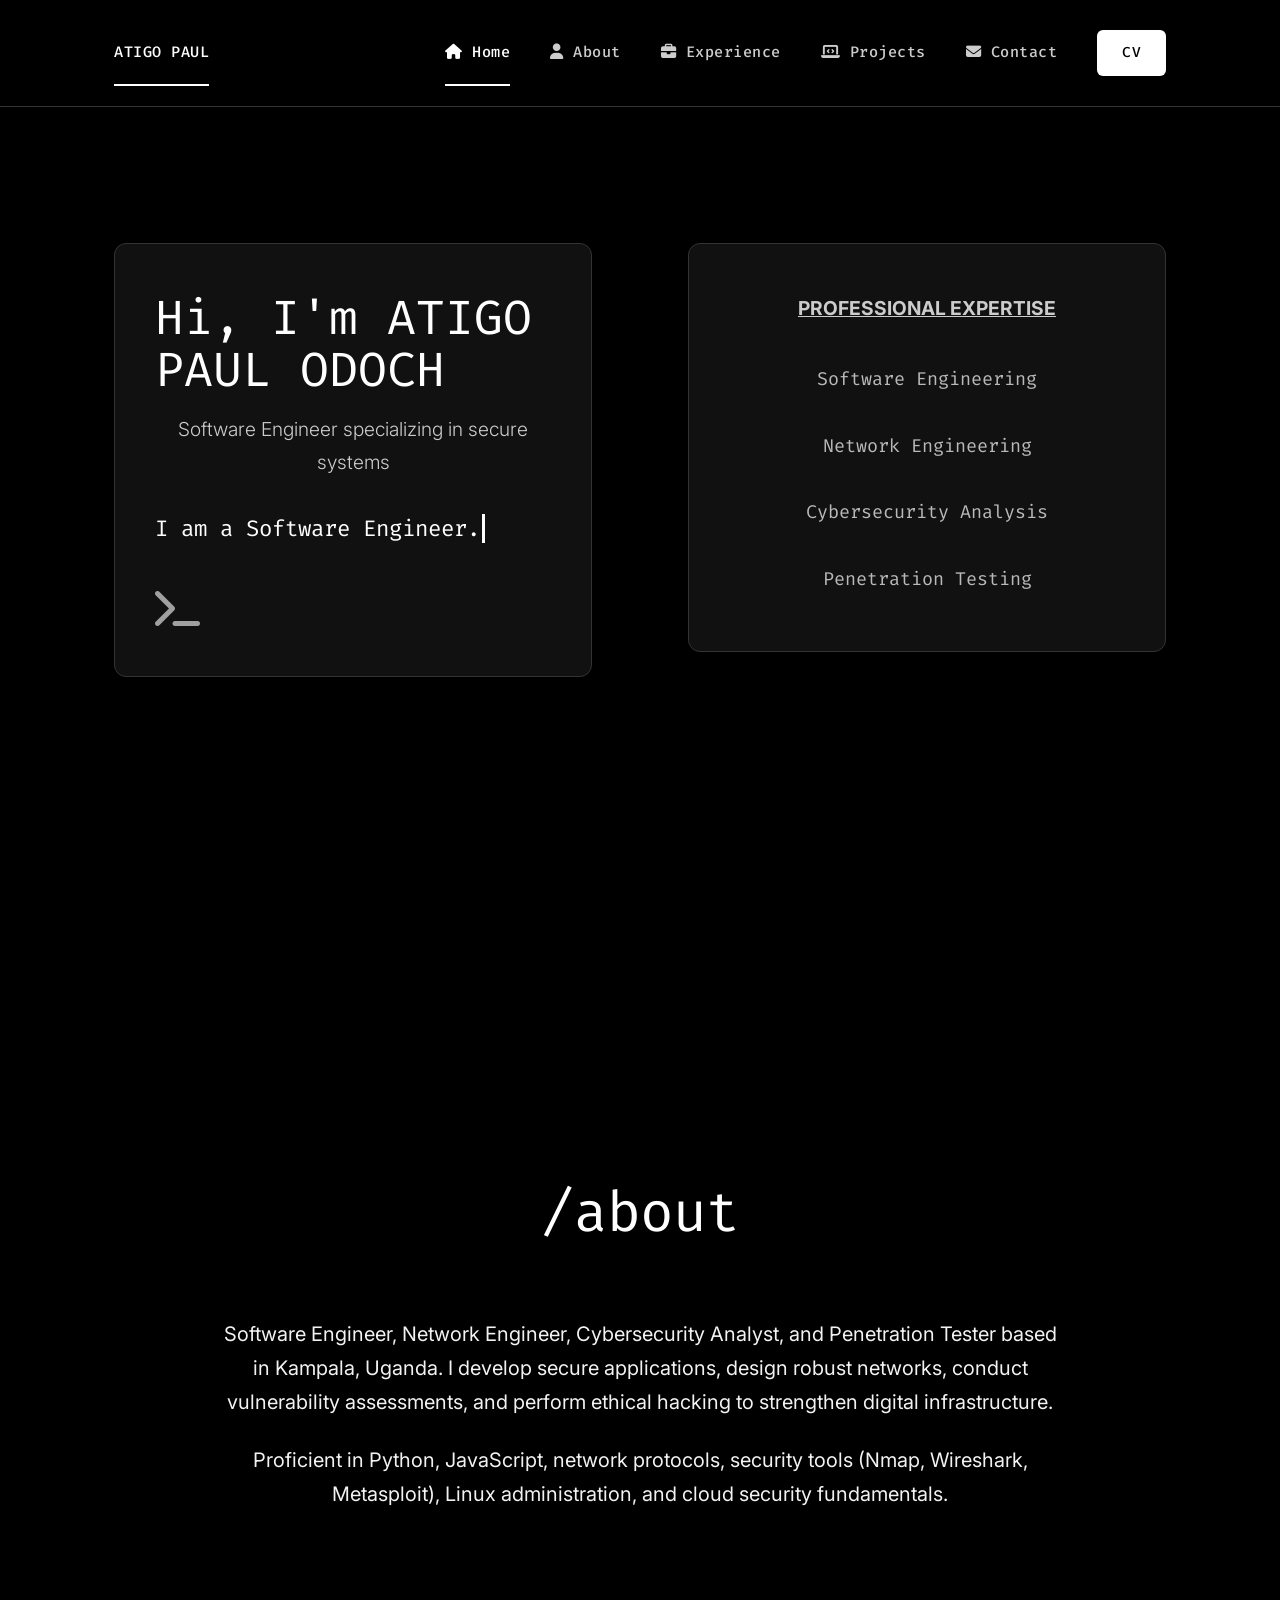
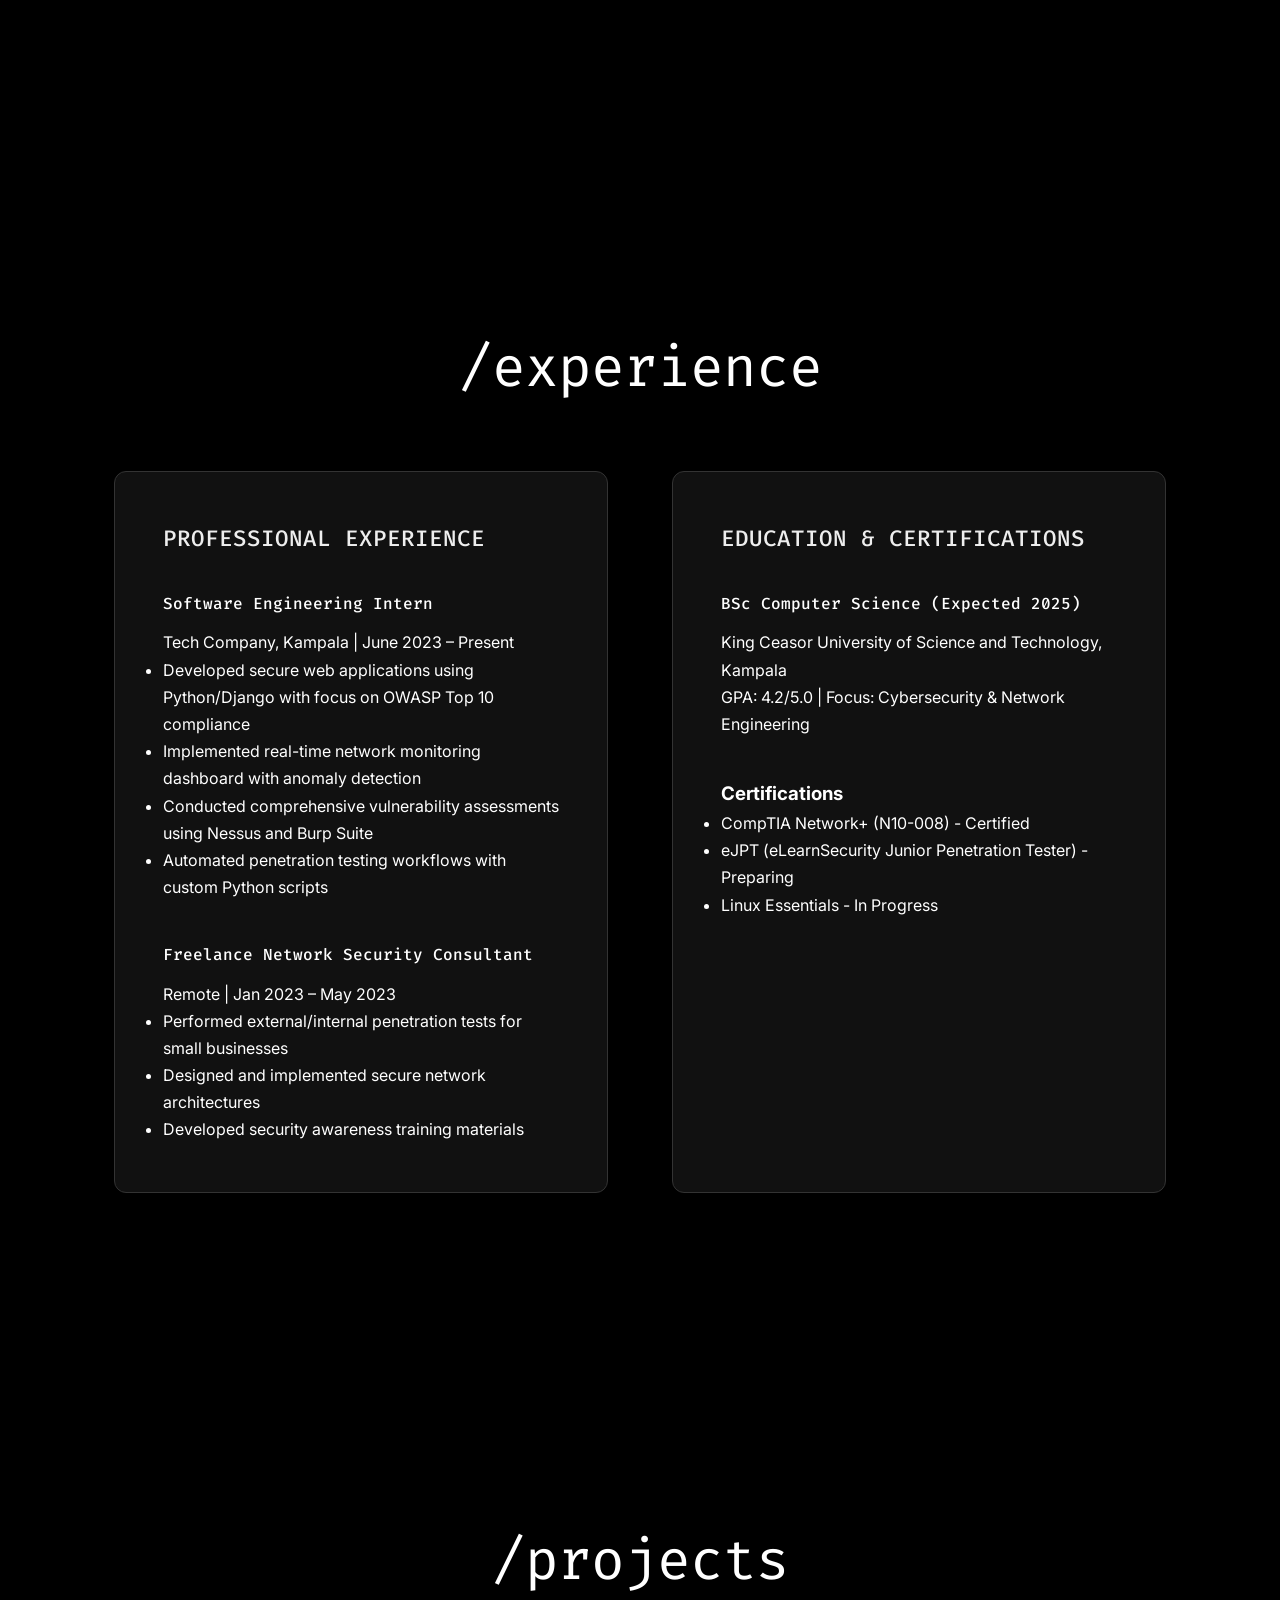
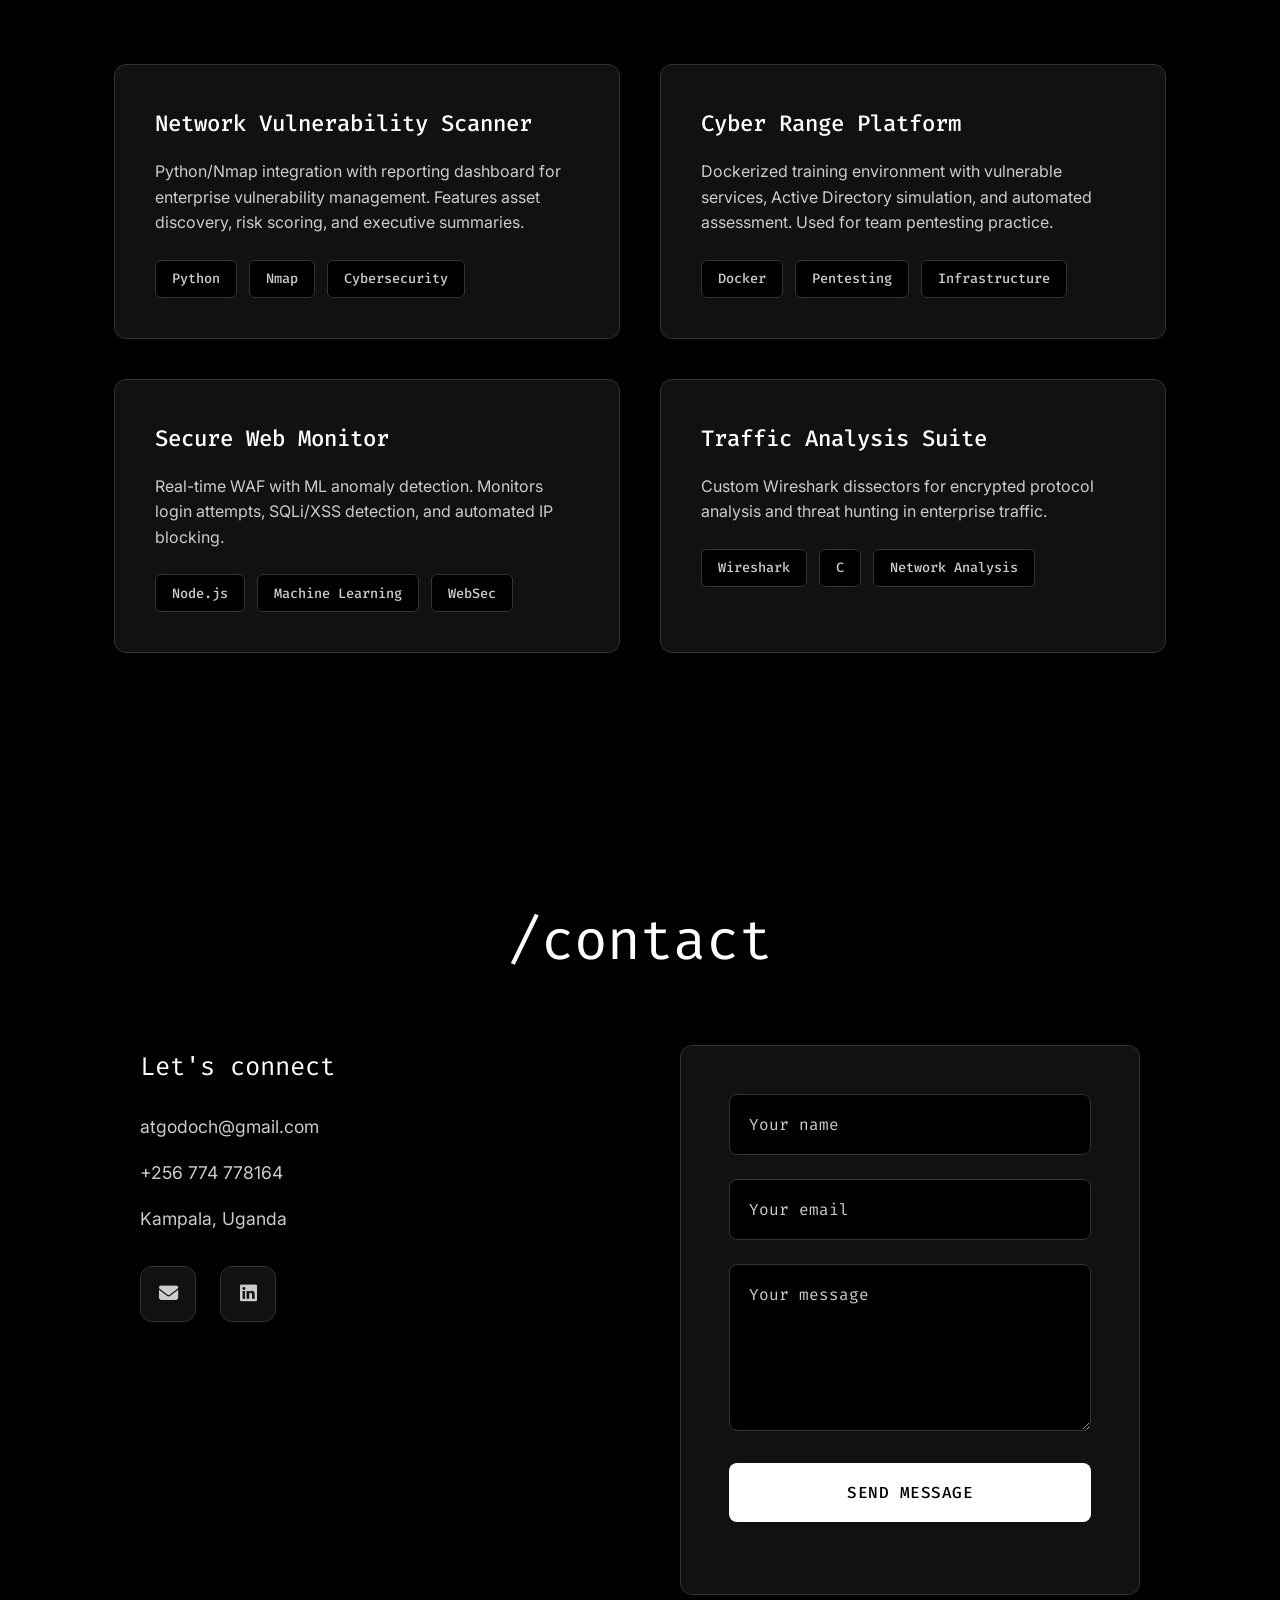
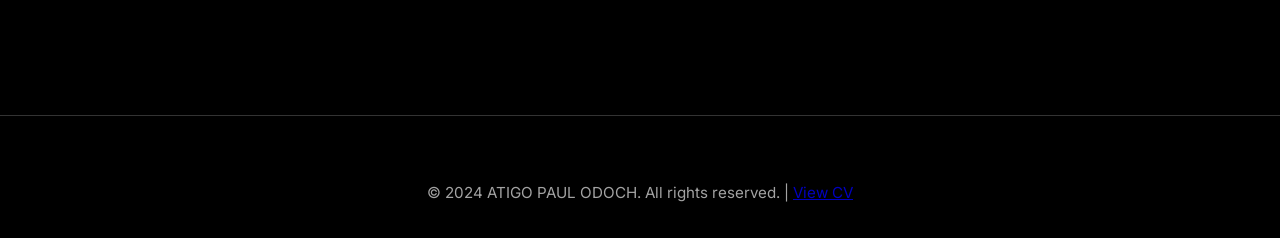
<file: index.html>
<!DOCTYPE html>
<html lang="en">
<head>
  <meta charset="UTF-8">
  <meta name="viewport" content="width=device-width, initial-scale=1.0">
  <title>ATIGO PAUL ODOCH - Software Engineer | Cybersecurity Analyst | Pentester</title>
  <meta name="description" content="ATIGO PAUL ODOCH - Software Engineer, Cybersecurity Analyst, Network Engineer, Penetration Tester based in Kampala, Uganda. Secure systems, vulnerability assessments, ethical hacking.">
  <link rel="stylesheet" href="assets/css/style.css">
  <link rel="preconnect" href="https://fonts.googleapis.com">
  <link rel="preconnect" href="https://fonts.gstatic.com" crossorigin>
  <link href="https://fonts.googleapis.com/css2?family=Inter:wght@300;400;500;600&family=Fira+Code:wght@400;500;600&display=swap" rel="stylesheet" media="print" onload="this.media='all'">
<link rel="stylesheet" href="https://cdnjs.cloudflare.com/ajax/libs/font-awesome/6.5.1/css/all.min.css" media="print" onload="this.media='all'">
<script>
if ('loading' in HTMLLinkElement.prototype) {
  document.querySelectorAll('link[rel=stylesheet][media=print]').forEach( link => {
    link.media = 'all';
  });
} else {
  document.querySelectorAll('link[rel=stylesheet][media=print]').forEach( link => {
    link.onload = () => {
      link.media = 'all';
    };
  });
}
</script>
</head>
<body>
  <nav class="nav">
    <div class="nav-content">
      <a href="#home" class="logo nav-link">ATIGO PAUL</a>
      <button class="hamburger" aria-label="Toggle menu">
        <span></span>
        <span></span>
        <span></span>
      </button>
      <ul class="nav-menu">
        <a href="#home" class="nav-link active"><i class="fas fa-home"></i> Home</a>
        <a href="#about" class="nav-link"><i class="fas fa-user"></i> About</a>
        <a href="#experience" class="nav-link"><i class="fas fa-briefcase"></i> Experience</a>
        <a href="#projects" class="nav-link"><i class="fas fa-laptop-code"></i> Projects</a>
        <a href="#contact" class="nav-link"><i class="fas fa-envelope"></i> Contact</a>
        <a href="cv.html" class="nav-link download-btn">CV</a>
      </ul>
    </div>
  </nav>

  <main>
    <section id="home" class="section hero">
      <div class="container">
        <div class="hero-grid">
          <div class="card intro-card">
            <h1 class="card-heading">Hi, I'm ATIGO PAUL ODOCH</h1>
            <p class="card-sub">Software Engineer specializing in secure systems</p>
            <div class="typewriter">
              <span class="typewriter__static">I am a </span>
              <span class="typewriter__dynamic"></span>
            </div>
            <i class="fas fa-terminal minimal-icon"></i>
          </div>

          <div class="card expertise-card">
            <p class="card-sub"><b><u>PROFESSIONAL EXPERTISE</u></b></p>
            <div class="skills-tree">
              <div class="skills-tree__list">
                <div class="skills-tree__item">Software Engineering</div>
                <div class="skills-tree__item">Network Engineering</div>
                <div class="skills-tree__item">Cybersecurity Analysis</div>
                <div class="skills-tree__item">Penetration Testing</div>
              </div>
            </div>
          </div>
        </div>
      </div>
    </section>

    <section id="about" class="section about">
      <div class="container">
        <h2 class="section-title">/about</h2>
        <div class="about">
          <p>Software Engineer, Network Engineer, Cybersecurity Analyst, and Penetration Tester based in Kampala, Uganda. I develop secure applications, design robust networks, conduct vulnerability assessments, and perform ethical hacking to strengthen digital infrastructure.</p>
          <p>Proficient in Python, JavaScript, network protocols, security tools (Nmap, Wireshark, Metasploit), Linux administration, and cloud security fundamentals.</p>
        </div>
      </div>
    </section>

    <section id="experience" class="section">
      <div class="container">
        <h2 class="section-title">/experience</h2>
        <div class="cv-grid">
          <div class="cv-column">
            <h3 class="cv-h3">Professional Experience</h3>
            <div class="cv-entry">
              <h4>Software Engineering Intern</h4>
              <p>Tech Company, Kampala | June 2023 – Present</p>
              <ul>
                <li>Developed secure web applications using Python/Django with focus on OWASP Top 10 compliance</li>
                <li>Implemented real-time network monitoring dashboard with anomaly detection</li>
                <li>Conducted comprehensive vulnerability assessments using Nessus and Burp Suite</li>
                <li>Automated penetration testing workflows with custom Python scripts</li>
              </ul>
            </div>
            <div class="cv-entry">
              <h4>Freelance Network Security Consultant</h4>
              <p>Remote | Jan 2023 – May 2023</p>
              <ul>
                <li>Performed external/internal penetration tests for small businesses</li>
                <li>Designed and implemented secure network architectures</li>
                <li>Developed security awareness training materials</li>
              </ul>
            </div>
          </div>

          <div class="cv-column">
            <h3 class="cv-h3">Education & Certifications</h3>
            <div class="cv-entry">
              <h4>BSc Computer Science (Expected 2025)</h4>
              <p>King Ceasor University of Science and Technology, Kampala</p>
              <p>GPA: 4.2/5.0 | Focus: Cybersecurity & Network Engineering</p>
            </div>
            <div class="cv-entry">
              <h3 class="cv-h3-small">Certifications</h3>
              <ul>
                <li>CompTIA Network+ (N10-008) - Certified</li>
                <li>eJPT (eLearnSecurity Junior Penetration Tester) - Preparing</li>
                <li>Linux Essentials - In Progress</li>
              </ul>
            </div>
          </div>
        </div>
      </div>
    </section>

    <section id="projects" class="section">
      <div class="container">
        <h2 class="section-title">/projects</h2>
        <div class="projects-grid">
          <div class="project-card">
            <h3>Network Vulnerability Scanner</h3>
            <p>Python/Nmap integration with reporting dashboard for enterprise vulnerability management. Features asset discovery, risk scoring, and executive summaries.</p>
            <div class="project-tags">
              <span class="tag">Python</span>
              <span class="tag">Nmap</span>
              <span class="tag">Cybersecurity</span>
            </div>
          </div>

          <div class="project-card">
            <h3>Cyber Range Platform</h3>
            <p>Dockerized training environment with vulnerable services, Active Directory simulation, and automated assessment. Used for team pentesting practice.</p>
            <div class="project-tags">
              <span class="tag">Docker</span>
              <span class="tag">Pentesting</span>
              <span class="tag">Infrastructure</span>
            </div>
          </div>

          <div class="project-card">
            <h3>Secure Web Monitor</h3>
            <p>Real-time WAF with ML anomaly detection. Monitors login attempts, SQLi/XSS detection, and automated IP blocking.</p>
            <div class="project-tags">
              <span class="tag">Node.js</span>
              <span class="tag">Machine Learning</span>
              <span class="tag">WebSec</span>
            </div>
          </div>

          <div class="project-card">
            <h3>Traffic Analysis Suite</h3>
            <p>Custom Wireshark dissectors for encrypted protocol analysis and threat hunting in enterprise traffic.</p>
            <div class="project-tags">
              <span class="tag">Wireshark</span>
              <span class="tag">C</span>
              <span class="tag">Network Analysis</span>
            </div>
          </div>
        </div>
      </div>
    </section>

    <section id="contact" class="section">
      <div class="container">
        <h2 class="section-title">/contact</h2>
        <div class="contact-grid">
          <div class="contact-info">
            <h3>Let's connect</h3>
            <p>atgodoch@gmail.com</p>
            <p>+256 774 778164</p>
            <p>Kampala, Uganda</p>
            <div class="social-links">
              <a href="mailto:atgodoch@gmail.com" class="social-link" aria-label="Email">
                <i class="fas fa-envelope"></i>
              </a>
              <a href="https://linkedin.com/in/atigopaul" class="social-link" aria-label="LinkedIn" target="_blank">
                <i class="fab fa-linkedin"></i>
              </a>
            </div>
          </div>

          <form class="contact-form" novalidate>
            <input type="text" placeholder="Your name" required>
            <input type="email" placeholder="Your email" required>
            <textarea placeholder="Your message" rows="6" required></textarea>
            <button type="submit">Send message</button>
          </form>
        </div>
      </div>
    </section>
  </main>

  <footer class="footer">
    <div class="container">
      <p>&copy; 2024 ATIGO PAUL ODOCH. All rights reserved. | <a href="cv.html">View CV</a></p>
    </div>
  </footer>

  <script src="assets/js/main.js"></script>
</body>
</html>
</file>
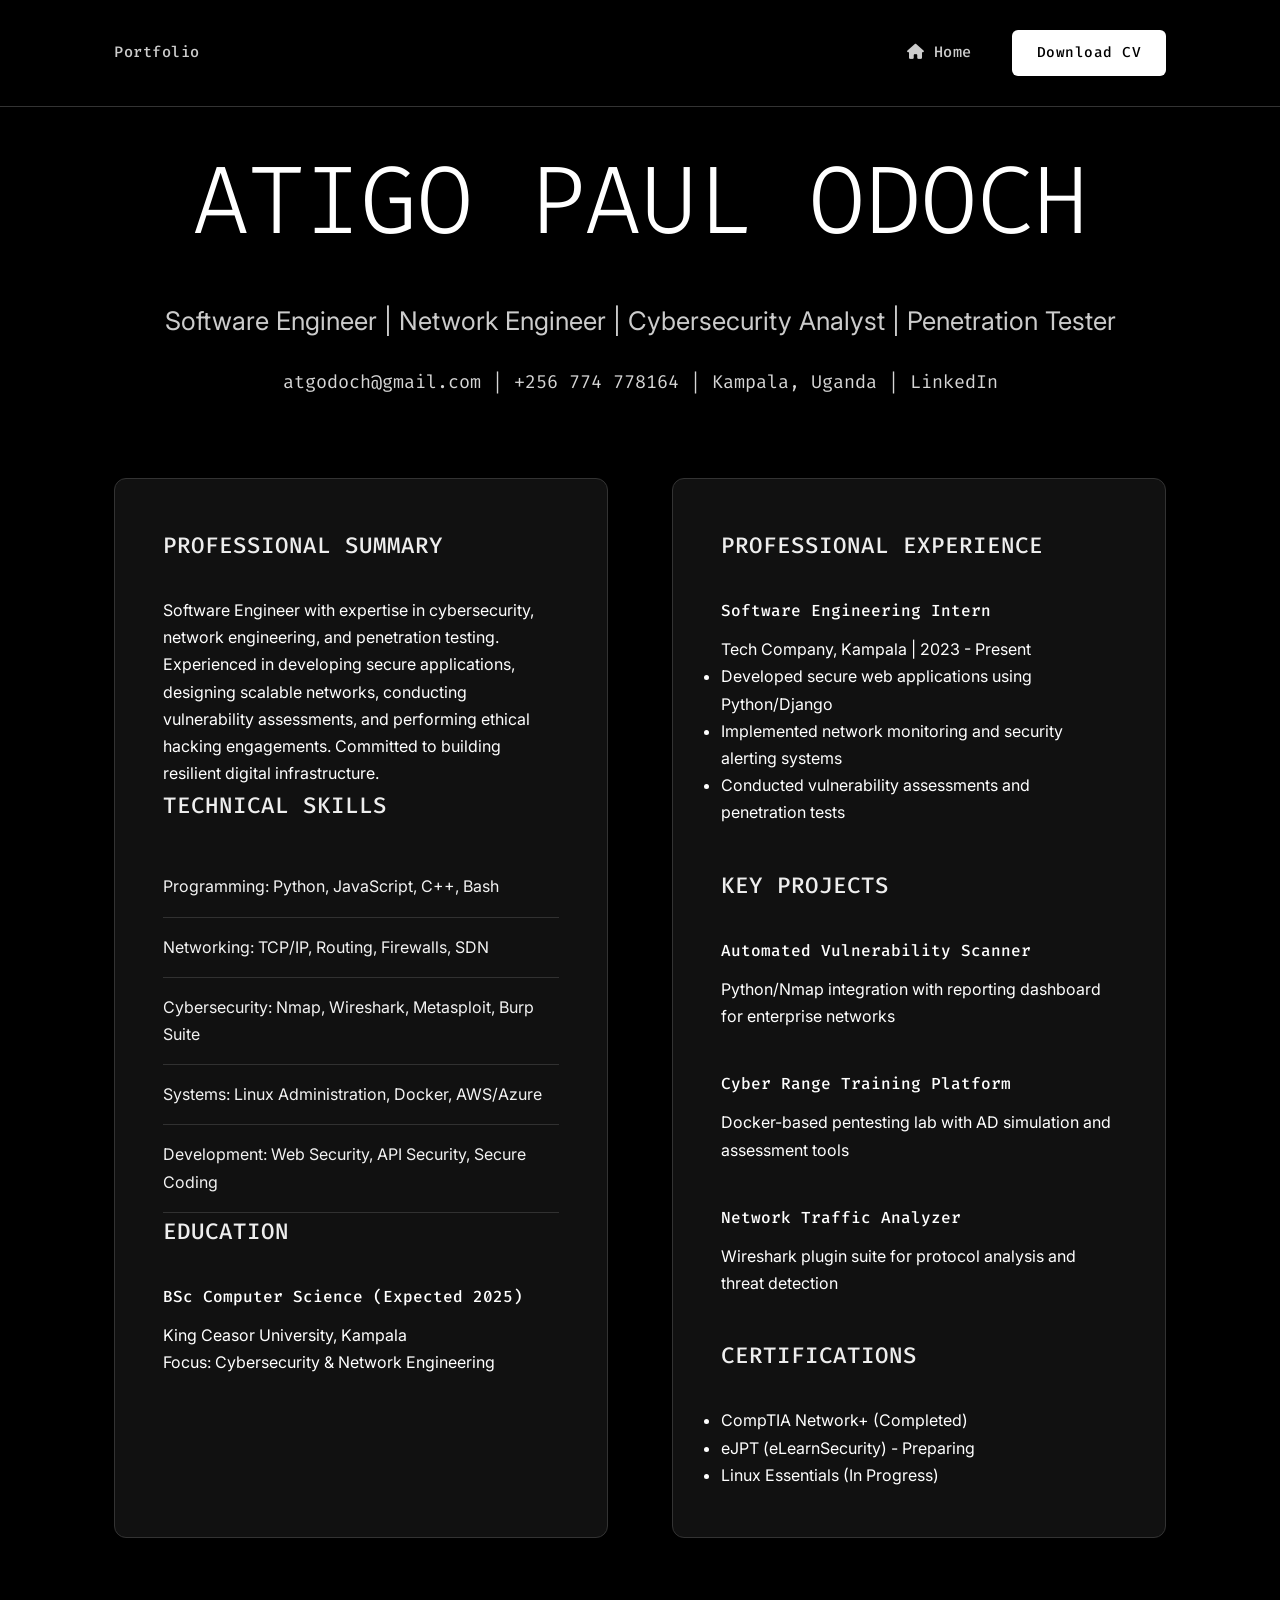
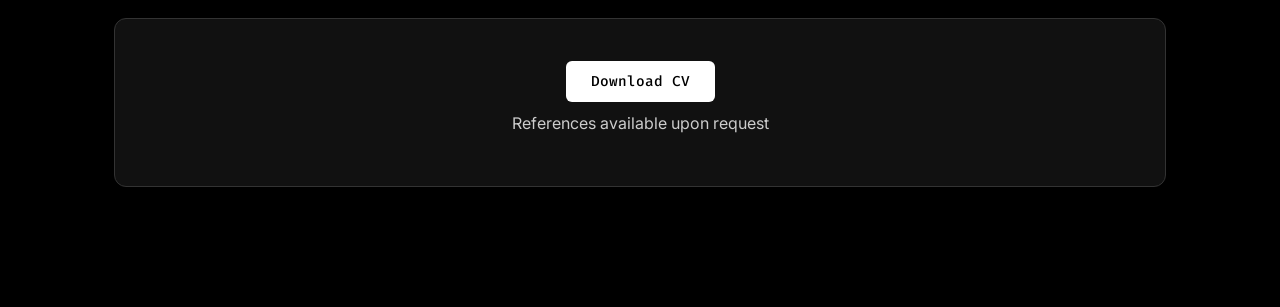
<file: cv.html>
<!DOCTYPE html>
<html lang="en">
<head>
  <meta charset="UTF-8">
  <meta name="viewport" content="width=device-width, initial-scale=1.0">
  <title>ATIGO PAUL ODOCH - CV | Software Engineer & Cybersecurity</title>
  <link rel="stylesheet" href="assets/css/style.css">
  <link href="https://fonts.googleapis.com/css2?family=Inter:wght@300;400;500;600&family=Fira+Code:wght@400;500;600&display=swap" rel="stylesheet">
<link rel="stylesheet" href="https://cdnjs.cloudflare.com/ajax/libs/font-awesome/6.5.1/css/all.min.css" media="print" onload="this.media='all'">
<script>
if ('loading' in HTMLLinkElement.prototype) {
  document.querySelectorAll('link[rel=stylesheet][media=print]').forEach( link => {
    link.media = 'all';
  });
} else {
  document.querySelectorAll('link[rel=stylesheet][media=print]').forEach( link => {
    link.onload = () => {
      link.media = 'all';
    };
  });
}
</script>
</head>
<body>
  <nav class="nav">
    <div class="nav-content">
      <a href="index.html" class="logo nav-link">Portfolio</a>
      <button class="hamburger" aria-label="Toggle menu">
        <span></span>
        <span></span>
        <span></span>
      </button>
      <ul class="nav-menu">
        <a href="index.html" class="nav-link"><i class="fas fa-home"></i> Home</a>
        <a href="ATIGOCV.pdf" download class="nav-link download-btn">Download CV</a>
      </ul>
    </div>
  </nav>

  <section class="section cv-section">
    <div class="container">
      <header class="cv-header">
        <h1>ATIGO PAUL ODOCH</h1>
        <h2>Software Engineer | Network Engineer | Cybersecurity Analyst | Penetration Tester</h2>
        <div class="cv-contact">
          <span>atgodoch@gmail.com</span> | 
          <span>+256 774 778164</span> | 
          <span>Kampala, Uganda</span> | 
          <span><a href="https://linkedin.com/in/atigopaul">LinkedIn</a></span>
        </div>
      </header>

      <div class="cv-grid">
        <div class="cv-column">
          <h3 class="cv-h3">Professional Summary</h3>
          <p>Software Engineer with expertise in cybersecurity, network engineering, and penetration testing. Experienced in developing secure applications, designing scalable networks, conducting vulnerability assessments, and performing ethical hacking engagements. Committed to building resilient digital infrastructure.</p>

          <h3 class="cv-h3">Technical Skills</h3>
          <ul class="cv-skills">
            <li>Programming: Python, JavaScript, C++, Bash</li>
            <li>Networking: TCP/IP, Routing, Firewalls, SDN</li>
            <li>Cybersecurity: Nmap, Wireshark, Metasploit, Burp Suite</li>
            <li>Systems: Linux Administration, Docker, AWS/Azure</li>
            <li>Development: Web Security, API Security, Secure Coding</li>
          </ul>

          <h3 class="cv-h3">Education</h3>
          <div class="cv-entry">
            <h4>BSc Computer Science (Expected 2025)</h4>
            <p>King Ceasor University, Kampala</p>
            <p>Focus: Cybersecurity & Network Engineering</p>
          </div>
        </div>

        <div class="cv-column">
          <h3 class="cv-h3">Professional Experience</h3>
          <div class="cv-entry">
            <h4>Software Engineering Intern</h4>
            <p>Tech Company, Kampala | 2023 - Present</p>
            <ul>
              <li>Developed secure web applications using Python/Django</li>
              <li>Implemented network monitoring and security alerting systems</li>
              <li>Conducted vulnerability assessments and penetration tests</li>
            </ul>
          </div>

          <h3 class="cv-h3">Key Projects</h3>
          <div class="cv-entry">
            <h4>Automated Vulnerability Scanner</h4>
            <p>Python/Nmap integration with reporting dashboard for enterprise networks</p>
          </div>
          <div class="cv-entry">
            <h4>Cyber Range Training Platform</h4>
            <p>Docker-based pentesting lab with AD simulation and assessment tools</p>
          </div>
          <div class="cv-entry">
            <h4>Network Traffic Analyzer</h4>
            <p>Wireshark plugin suite for protocol analysis and threat detection</p>
          </div>

          <h3 class="cv-h3">Certifications</h3>
          <ul>
            <li>CompTIA Network+ (Completed)</li>
            <li>eJPT (eLearnSecurity) - Preparing</li>
            <li>Linux Essentials (In Progress)</li>
          </ul>
        </div>
      </div>

      <div class="cv-footer">
        <a href="ATIGOCV.pdf" download class="download-btn">Download CV</a>
        <p>References available upon request</p>
      </div>
    </div>
  </section>

  <script src="assets/js/main.js"></script>
</body>
</html>
</file>
<file: assets/css/style.css>
:root {
  --bg-primary: #000000;
  --bg-secondary: #111111;
  --text-primary: #ffffff;
  --text-secondary: #cccccc;
  --accent: #eeeeee;
  --green-highlight: #00ff88;
  --green-glow: rgba(0, 255, 136, 0.6);
  --border: #333333;
  --shadow: 0 4px 12px rgba(0,0,0,0.3);
  --shadow-hover: 0 8px 24px rgba(0,0,0,0.5);
  --font-mono: 'Fira Code', 'Courier New', monospace;
  --font-sans: 'Inter', -apple-system, sans-serif;
}

* {
  margin: 0;
  padding: 0;
  box-sizing: border-box;
}

body {
  font-family: var(--font-sans);
  background: var(--bg-primary);
  color: var(--text-primary);
  line-height: 1.7;
  overflow-x: hidden;
}

.container {
  max-width: 1100px;
  margin: 0 auto;
  padding: 0 24px;
}

/* Navigation - Professional fixed */
.nav {
  position: fixed;
  top: 0;
  width: 100%;
  background: rgba(0,0,0,0.95);
  backdrop-filter: blur(20px);
  z-index: 1000;
  padding: 1.5rem 0;
  border-bottom: 1px solid var(--border);
}

.nav-content {
  display: flex;
  justify-content: space-between;
  align-items: center;
  max-width: 1100px;
  margin: 0 auto;
  padding: 0 24px;
}

.logo {
  font-family: var(--font-mono);
  font-size: 1.4rem;
  font-weight: 600;
  text-decoration: none;
  color: var(--text-primary);
}

.hamburger {
  display: none;
  flex-direction: column;
  cursor: pointer;
  gap: 4px;
  background: none;
  border: none;
  padding: 4px;
}

.hamburger span {
  width: 24px;
  height: 3px;
  background: var(--text-primary);
  border-radius: 2px;
  transition: all 0.3s ease;
}

.hamburger.active span:nth-child(1) {
  transform: rotate(45deg) translate(6px, 6px);
}

.hamburger.active span:nth-child(2) {
  opacity: 0;
}

.hamburger.active span:nth-child(3) {
  transform: rotate(-45deg) translate(6px, -6px);
}

.nav-menu {
  display: flex;
  list-style: none;
  gap: 2.5rem;
  align-items: center;
}

.nav-menu.active {
  position: fixed;
  top: 100%;
  left: 0;
  width: 100%;
  height: calc(100vh - 90px);
  background: rgba(0,0,0,0.98);
  flex-direction: column;
  justify-content: flex-start;
  align-items: center;
  padding: 3rem 0;
  transition: all 0.4s cubic-bezier(0.68, -0.55, 0.265, 1.55);
}

.nav-link {
  color: var(--text-secondary);
  text-decoration: none;
  font-family: var(--font-mono);
  font-weight: 500;
  font-size: 0.95rem;
  letter-spacing: 0.5px;
  transition: color 0.3s ease;
  position: relative;
  display: block;
  padding: 1rem 0;
}

.nav-link:hover,
.nav-link.active {
  color: var(--text-primary);
}

.nav-link::after {
  content: '';
  position: absolute;
  height: 2px;
  bottom: -4px;
  left: 0;
  right: 0;
  background: var(--text-primary);
  transform: scaleX(0);
  transition: transform 0.3s ease;
}

.nav-link:hover::after,
.nav-link.active::after {
  transform: scaleX(1);
}

.download-btn {
  background: var(--text-primary);
  color: var(--bg-primary) !important;
  padding: 0.6rem 1.5rem;
  border-radius: 6px;
  font-family: var(--font-mono);
  font-weight: 500;
  font-size: 0.9rem;
  transition: all 0.3s ease;
  text-decoration: none;
  border: 1px solid transparent;
}

.download-btn:hover {
  background: var(--accent);
  transform: translateY(-1px);
  border-color: var(--accent);
}

/* Sections */
.section {
  padding: 120px 0;
  min-height: 100vh;
  display: flex;
  align-items: center;
}

.section-title {
  font-family: var(--font-mono);
  font-size: clamp(2rem, 5vw, 3.5rem);
  text-align: center;
  margin-bottom: 3.5rem;
  font-weight: 400;
  letter-spacing: -1px;
}

/* Hero/Showcase */
.hero {
  padding-top: 140px;
}

.hero-grid {
  display: grid;
  grid-template-columns: 1fr 1fr;
  gap: 6rem;
  align-items: start;
}

.card {
  background: var(--bg-secondary);
  padding: 3rem 2.5rem;
  border: 1px solid var(--border);
  border-radius: 12px;
  transition: all 0.4s ease;
  box-shadow: var(--shadow);
  display: flex;
  flex-direction: column;
  justify-content: flex-start;
  min-height: 400px;
}

.card:first-child {
  justify-content: flex-start;
  text-align: left;
}

.card:last-child {
  justify-content: center;
  text-align: center;
}

.card:hover {
  box-shadow: var(--shadow-hover);
  transform: translateY(-8px);
  border-color: var(--accent);
}

.card-heading {
  font-family: var(--font-mono);
  font-size: clamp(1.8rem, 4vw, 3rem);
  font-weight: 400;
  margin-bottom: 1rem;
  line-height: 1.1;
}

.card-sub {
  color: var(--text-secondary);
  font-size: 1.2rem;
  margin-bottom: 2rem;
  font-weight: 300;
}

.card-sub:first-of-type {
  text-align: left;
}

.card-sub:last-of-type {
  text-align: center;
}

.typewriter {
  font-family: var(--font-mono);
  font-size: 1.4rem;
  margin-bottom: 1.5rem;
  text-align: left;
}

.typewriter__dynamic {
  border-right: 3px solid var(--text-primary);
  padding-right: 2px;
  animation: blink 1s infinite;
}

@keyframes blink {
  0%, 50% { border-color: var(--text-primary); }
  51%, 100% { border-color: transparent; }
}

.expertise-panel {
  display: flex;
  flex-direction: column;
  justify-content: center;
  align-items: center;
  height: 100%;
  text-align: center;
  gap: 1rem;
}

.skills-tree {
  font-family: var(--font-mono);
  text-align: center;
  width: 100%;
  max-width: 400px;
}

.skills-tree__title {
  font-size: 1.3rem;
  margin-bottom: 1.5rem;
  color: var(--accent);
  font-weight: 400;
  text-align: center;
}

.skills-tree__list {
  display: flex;
  flex-direction: column;
  gap: 1.2rem;
  list-style: none;
  padding: 0;
}

.skills-tree__item {
  font-size: 1.15rem;
  font-weight: 400;
  opacity: 0.9;
  transition: all 0.4s ease;
  position: relative;
  padding: 0.5rem 0;
  cursor: default;
}

.skills-tree__item.highlight {
  color: var(--green-highlight);
  text-shadow: 0 0 12px var(--green-glow);
  transform: scale(1.05);
}

/* About */
.about {
  text-align: center;
  max-width: 900px;
  margin: 0 auto;
}

.about p {
  font-size: 1.25rem;
  margin-bottom: 1.5rem;
  opacity: 0.95;
}

/* Projects */
.projects-grid {
  display: grid;
  grid-template-columns: repeat(auto-fit, minmax(350px, 1fr));
  gap: 2.5rem;
}

.project-card {
  background: var(--bg-secondary);
  padding: 2.5rem;
  border: 1px solid var(--border);
  border-radius: 12px;
  transition: all 0.4s ease;
  box-shadow: var(--shadow);
}

.project-card:hover {
  box-shadow: var(--shadow-hover);
  border-color: var(--accent);
}

.project-card h3 {
  font-family: var(--font-mono);
  font-size: 1.4rem;
  margin-bottom: 1rem;
  font-weight: 500;
}

.project-card p {
  color: var(--text-secondary);
  margin-bottom: 1.5rem;
  line-height: 1.6;
}

.project-tags {
  display: flex;
  gap: 0.75rem;
  flex-wrap: wrap;
}

.tag {
  background: var(--bg-primary);
  color: var(--text-secondary);
  padding: 0.4rem 1rem;
  border: 1px solid var(--border);
  border-radius: 6px;
  font-family: var(--font-mono);
  font-size: 0.85rem;
  font-weight: 500;
}

/* Contact */
.contact-grid {
  display: grid;
  grid-template-columns: 1fr 1fr;
  gap: 5rem;
  max-width: 1000px;
  margin: 0 auto;
}

.contact-info h3 {
  font-family: var(--font-mono);
  font-size: 1.6rem;
  margin-bottom: 1.5rem;
  font-weight: 400;
}

.contact-info p {
  font-size: 1.1rem;
  margin-bottom: 1rem;
  color: var(--text-secondary);
}

.social-links {
  display: flex;
  gap: 1.5rem;
  margin-top: 2rem;
}

.social-link {
  width: 56px;
  height: 56px;
  border-radius: 12px;
  background: var(--bg-secondary);
  display: flex;
  align-items: center;
  justify-content: center;
  color: var(--text-secondary);
  text-decoration: none;
  transition: all 0.3s ease;
  border: 1px solid var(--border);
  font-size: 1.2rem;
}

.social-link:hover {
  color: var(--text-primary);
  border-color: var(--accent);
  background: var(--accent);
}

.contact-form {
  background: var(--bg-secondary);
  padding: 3rem;
  border-radius: 12px;
  border: 1px solid var(--border);
}

.contact-form input,
.contact-form textarea,
.contact-form button {
  width: 100%;
  padding: 1.2rem;
  margin-bottom: 1.5rem;
  background: var(--bg-primary);
  border: 1px solid var(--border);
  border-radius: 8px;
  color: var(--text-primary);
  font-family: var(--font-mono);
  font-size: 1rem;
  transition: border-color 0.3s ease;
}

.contact-form input:focus,
.contact-form textarea:focus {
  outline: none;
  border-color: var(--accent);
}

.contact-form input::placeholder,
.contact-form textarea::placeholder {
  color: var(--text-secondary);
}

.contact-form button {
  background: var(--text-primary);
  color: var(--bg-primary);
  border: none;
  font-weight: 500;
  cursor: pointer;
  text-transform: uppercase;
  letter-spacing: 0.5px;
}

.contact-form button:hover {
  background: var(--accent);
}

/* CV */
.cv-section {
  min-height: 100vh;
}

.cv-header {
  text-align: center;
  margin-bottom: 5rem;
}

.cv-header h1 {
  font-family: var(--font-mono);
  font-size: clamp(3.5rem, 8vw, 6rem);
  margin-bottom: 1rem;
  font-weight: 300;
  letter-spacing: -2px;
}

.cv-header h2 {
  color: var(--text-secondary);
  font-size: 1.6rem;
  margin-bottom: 1.5rem;
  font-weight: 400;
}

.cv-contact {
  font-family: var(--font-mono);
  font-size: 1.15rem;
  color: var(--accent);
  opacity: 0.9;
}

.cv-contact a {
  color: var(--accent);
  text-decoration: none;
}

.cv-grid {
  display: grid;
  grid-template-columns: 1fr 1fr;
  gap: 4rem;
  margin-bottom: 5rem;
}

.cv-column {
  background: var(--bg-secondary);
  padding: 3rem;
  border-radius: 12px;
  border: 1px solid var(--border);
}

.cv-h3 {
  font-family: var(--font-mono);
  color: var(--accent);
  margin-bottom: 2rem;
  font-size: 1.4rem;
  font-weight: 500;
  text-transform: uppercase;
  letter-spacing: 1px;
}

.cv-skills {
  list-style: none;
}

.cv-skills li {
  padding: 1rem 0;
  border-bottom: 1px solid var(--border);
  opacity: 0.95;
  font-weight: 400;
}

.cv-entry {
  margin-bottom: 2.5rem;
}

.cv-entry:last-child {
  margin-bottom: 0;
}

.cv-entry h4 {
  color: var(--text-primary);
  margin-bottom: 0.75rem;
  font-family: var(--font-mono);
  font-weight: 500;
}

.cv-footer {
  text-align: center;
  padding: 3rem;
  background: var(--bg-secondary);
  border-radius: 12px;
  border: 1px solid var(--border);
}

.cv-footer p {
  color: var(--text-secondary);
  margin-top: 1rem;
}

/* Footer */
.footer {
  padding: 4rem 0 2rem;
  text-align: center;
  color: var(--text-secondary);
  border-top: 1px solid var(--border);
}

.footer p {
  opacity: 0.8;
  font-size: 0.95rem;
}

/* Responsive */
@media (max-width: 1024px) {
  .hero-grid {
    grid-template-columns: 1fr;
    gap: 4rem;
    text-align: center;
  }
}

@media (max-width: 768px) {
  .hamburger {
    display: flex;
  }

  .nav-menu {
    position: fixed;
    top: 100%;
    left: -100%;
    width: 100%;
    height: calc(100vh - 90px);
    background: rgba(0,0,0,0.98);
    flex-direction: column;
    justify-content: flex-start;
    align-items: center;
    padding: 3rem 0;
    transition: all 0.4s cubic-bezier(0.68, -0.55, 0.265, 1.55);
  }

  .nav-menu.active {
    left: 0;
  }

  .contact-grid,
  .cv-grid {
    grid-template-columns: 1fr;
    gap: 3rem;
  }

  .projects-grid {
    grid-template-columns: 1fr;
    gap: 2rem;
  }

  .nav-link {
    font-size: 1.1rem;
    padding: 1.5rem 0;
  }
}

@media (max-width: 480px) {
  .container {
    padding: 0 16px;
  }

  .card,
  .project-card,
  .cv-column,
  .contact-form {
    padding: 2rem 1.5rem;
  }
}

/* Minimal icon */
.minimal-icon {
  opacity: 0.6;
  font-size: 2.5rem;
  margin-top: 1rem;
  display: block;
}
</file>
